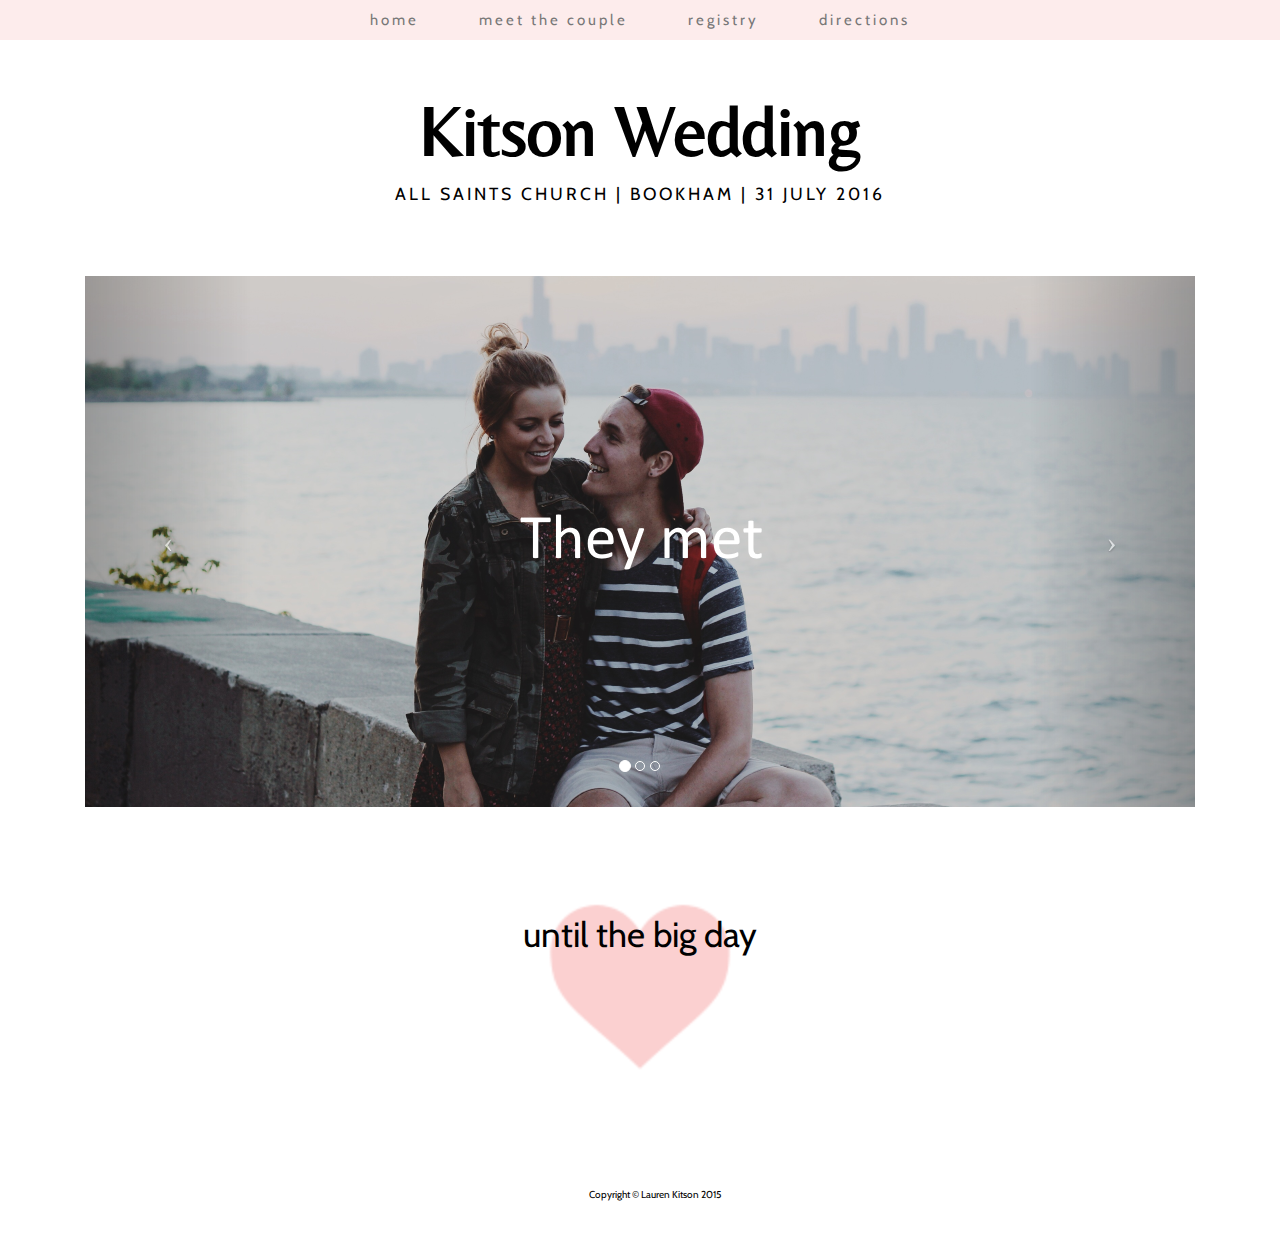
<file: index.html>
<!DOCTYPE html>
<html lang="en">

<head>

    <meta charset="utf-8">
    <meta http-equiv="X-UA-Compatible" content="IE=edge">
    <meta name="viewport" content="width=device-width, initial-scale=1">
    <meta name="description" content="">
    <meta name="author" content="">

    <title>James and Olivia | Wedding</title>

    <!-- Bootstrap Core CSS -->
    <link href="css/bootstrap.min.css" rel="stylesheet">

    <!-- Custom CSS -->
    <link href="css/business-casual.css" rel="stylesheet">
    <link href="css/main.css" rel="stylesheet">

    <!-- Fonts -->
    <link href='http://fonts.googleapis.com/css?family=Cabin:400,400italic' rel='stylesheet' type='text/css'>
    <link href="http://fonts.googleapis.com/css?family=Josefin+Slab:100,300,400,600,700,100italic,300italic,400italic,600italic,700italic" rel="stylesheet" type="text/css">
    <link href='http://fonts.googleapis.com/css?family=Belleza' rel='stylesheet' type='text/css'>

    <!-- HTML5 Shim and Respond.js IE8 support of HTML5 elements and media queries -->
    <!-- WARNING: Respond.js doesn't work if you view the page via file:// -->
    <!--[if lt IE 9]>
        <script src="https://oss.maxcdn.com/libs/html5shiv/3.7.0/html5shiv.js"></script>
        <script src="https://oss.maxcdn.com/libs/respond.js/1.4.2/respond.min.js"></script>
    <![endif]-->

</head>

<script>document.write('<script src="http://' + (location.host || 'localhost').split(':')[0] + ':35729/livereload.js?snipver=1"></' + 'script>')</script>

<body>

    <!-- Navigation -->
    <nav class="navbar navbar-default nav-des" role="navigation">
        <div class="container">
            <!-- Brand and toggle get grouped for better mobile display -->
            <div class="navbar-header">
                <button type="button" class="navbar-toggle" data-toggle="collapse" data-target="#bs-example-navbar-collapse-1">
                    <span class="sr-only">Toggle navigation</span>
                    <span class="icon-bar"></span>
                    <span class="icon-bar"></span>
                    <span class="icon-bar"></span>
                </button>
                <!-- navbar-brand is hidden on larger screens, but visible when the menu is collapsed -->
                <a class="navbar-brand" href="index.html">Kitson Wedding</a>
            </div>
            <!-- Collect the nav links, forms, and other content for toggling -->
            <div class="collapse navbar-collapse" id="bs-example-navbar-collapse-1">
                <ul class="nav navbar-nav">
                    <li>
                        <a href="index.html">Home</a>
                    </li>
                    <li>
                        <a href="meet.html">Meet the couple</a>
                    </li>
                    <li>
                        <a href="registry.html">Registry</a>
                    </li>
                    <li>
                        <a href="directions.html">Directions</a>
                    </li>
                </ul>
            </div>
            <!-- /.navbar-collapse -->
        </div>
        <!-- /.container -->
    </nav>

    <div class="brand">Kitson Wedding</div>
    <div class="address-bar">All Saints Church | Bookham | 31 July 2016</div>

    <div class="container">

        <div class="row">
            <div class="box">
                <div class="col-lg-12 text-center">
                    <div id="carousel-example-generic" class="carousel slide">
                        <!-- Indicators -->
                        <ol class="carousel-indicators hidden-xs">
                            <li data-target="#carousel-example-generic" data-slide-to="0" class="active"></li>
                            <li data-target="#carousel-example-generic" data-slide-to="1"></li>
                            <li data-target="#carousel-example-generic" data-slide-to="2"></li>
                        </ol>

                        <!-- Wrapper for slides -->
                        <div class="carousel-inner">
                            <div class="item active">
                                <img class="img-responsive img-full" src="img/photos/carouselOne.png" alt=""></img>
                            </div>
                            <div class="item">
                                <img class="img-responsive img-full" src="img/photos/carouselTwo.png" alt=""></img>
                            </div>
                            <div class="item">
                                <img class="img-responsive img-full" src="img/photos/carouselThree.png" alt="">
                            </div>
                        </div>

                        <!-- Controls -->
                        <a class="left carousel-control" href="#carousel-example-generic" data-slide="prev">
                            <span class="icon-prev"></span>
                        </a>
                        <a class="right carousel-control" href="#carousel-example-generic" data-slide="next">
                            <span class="icon-next"></span>
                        </a>
                    </div>
                </div>
            </div>
        </div>

        <div class="row">
			<div class="box">
				<div class="col-lg-12 text-center">
					<div id="heart">
                        <span class="heart-text">
                            <h1>
                                <span id="countdown"></span>
                            </h1>
                            <p>until the big day</p>
                        </span>
					</div>											  
			    </div>
            </div>
		</div>
    <!-- /.container -->

    <footer>
        <div class="container">
            <div class="row">
                <div class="col-lg-12 text-center">
                    <p>Copyright &copy; Lauren Kitson 2015</p>
                </div>
            </div>
        </div>
    </footer>

    <!-- jQuery -->
    <script src="js/jquery.js"></script>

    <!-- Bootstrap Core JavaScript -->
    <script src="js/bootstrap.min.js"></script>

    <!-- Script to Activate the Carousel -->
    <script>
    $('.carousel').carousel({
        interval: 5000 //changes the speed
    })
    </script>

    <script type="text/javascript">
    var clock = $('.clock').FlipClock(3600 * 24 * 3, {
        clockFace: 'DailyCounter',
        countdown: true,
        showSeconds: false
    });
    </script>

    <script type="text/javascript">
    // set the date we're counting down to
    var target_date = new Date("Jul 31, 2016").getTime();
 
    // variables for time units
    var days, hours, minutes, seconds;
     
    // get tag element
    var countdown = document.getElementById("countdown");
     
    // update the tag with id "countdown" every 1 second
    setInterval(function () {
     
    // find the amount of "seconds" between now and target
    var current_date = new Date().getTime();
    var seconds_left = (target_date - current_date) / 1000;
 
    // do some time calculations
    days = parseInt(seconds_left / 86400);
    seconds_left = seconds_left % 86400;
     
    hours = parseInt(seconds_left / 3600);
    seconds_left = seconds_left % 3600;
     
    minutes = parseInt(seconds_left / 60);
    seconds = parseInt(seconds_left % 60);
     
    // format countdown string + set tag value
    countdown.innerHTML = days ;  
     
    }, 1000);
    </script>

</body>

</html>
</file>
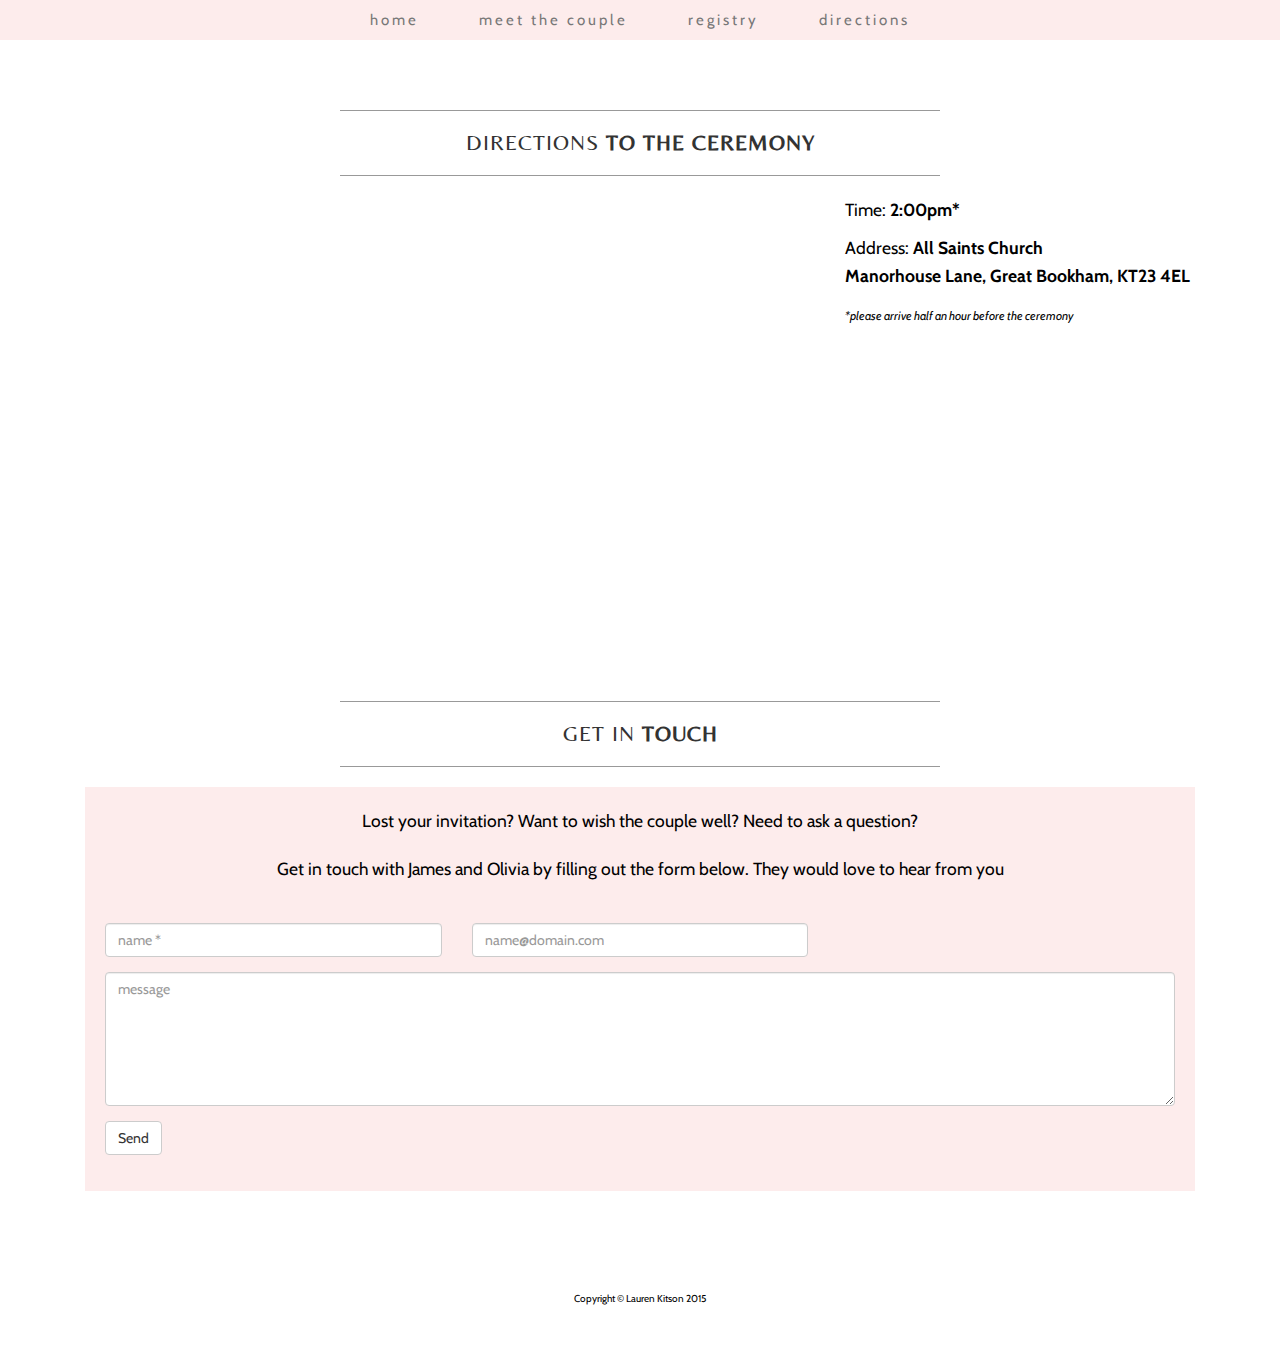
<file: directions.html>
﻿<!DOCTYPE html>
<html lang="en">

<head>

    <meta charset="utf-8">
    <meta http-equiv="X-UA-Compatible" content="IE=edge">
    <meta name="viewport" content="width=device-width, initial-scale=1">
    <meta name="description" content="">
    <meta name="author" content="">

    <title>James and Olivia | Wedding</title>

    <!-- Bootstrap Core CSS -->
    <link href="css/bootstrap.min.css" rel="stylesheet">
	<link href="contact.php">
    <!-- Custom CSS -->
    <link href="css/business-casual.css" rel="stylesheet">
    <link href="css/main.css" rel="stylesheet">

    <!-- Fonts -->
    <link href='http://fonts.googleapis.com/css?family=Cabin:400,400italic' rel='stylesheet' type='text/css'>
    <link href="http://fonts.googleapis.com/css?family=Josefin+Slab:100,300,400,600,700,100italic,300italic,400italic,600italic,700italic" rel="stylesheet" type="text/css">
    <link href='http://fonts.googleapis.com/css?family=Belleza' rel='stylesheet' type='text/css'>

    <!-- HTML5 Shim and Respond.js IE8 support of HTML5 elements and media queries -->
    <!-- WARNING: Respond.js doesn't work if you view the page via file:// -->
    <!--[if lt IE 9]>
        <script src="https://oss.maxcdn.com/libs/html5shiv/3.7.0/html5shiv.js"></script>
        <script src="https://oss.maxcdn.com/libs/respond.js/1.4.2/respond.min.js"></script>
    <![endif]-->

</head>

<body>

    <!-- Navigation -->
    <nav class="navbar navbar-default nav-des" role="navigation">
        <div class="container">
            <!-- Brand and toggle get grouped for better mobile display -->
            <div class="navbar-header">
                <button type="button" class="navbar-toggle" data-toggle="collapse" data-target="#bs-example-navbar-collapse-1">
                    <span class="sr-only">Toggle navigation</span>
                    <span class="icon-bar"></span>
                    <span class="icon-bar"></span>
                    <span class="icon-bar"></span>
                </button>
                <!-- navbar-brand is hidden on larger screens, but visible when the menu is collapsed -->
                <a class="navbar-brand" href="index.html">Kitson Wedding</a>
            </div>
            <!-- Collect the nav links, forms, and other content for toggling -->
            <div class="collapse navbar-collapse" id="bs-example-navbar-collapse-1">
                <ul class="nav navbar-nav">
                    <li>
                        <a href="index.html">Home</a>
                    </li>
                    <li>
                        <a href="meet.html">Meet the couple</a>
                    </li>
                    <li>
                        <a href="registry.html">Registry</a>
                    </li>
                    <li>
                        <a href="directions.html">Directions</a>
                    </li>
                </ul>
            </div>
            <!-- /.navbar-collapse -->
        </div>
        <!-- /.container -->
    </nav>

    <div class="container">

        <div class="row">
            <div class="box">
                <div class="col-lg-12">
                    <hr>
                    <h2 class="intro-text text-center">Directions
                        <strong>to the ceremony</strong>
                    </h2>
                    <hr>
                </div>
                <div class="col-md-8">
                    <!-- Embedded Google Map using an iframe - to select your location find it on Google maps and paste the link as the iframe src. If you want to use the Google Maps API instead then have at it! -->
                    <iframe width="100%" height="400" frameborder="0" scrolling="no" marginheight="0" marginwidth="0" src="https://www.google.com/maps/embed?pb=!1m18!1m12!1m3!1d2495.9981465854817!2d-0.39102239999999994!3d51.27435319999999!2m3!1f0!2f0!3f0!3m2!1i1024!2i768!4f13.1!3m3!1m2!1s0x4875de121f53ed7d%3A0x3e0d0c5af59ba7c2!2sAll+Saints+Church!5e0!3m2!1sen!2suk!4v1439845186872"></iframe>
                </div>
                <div class="col-md-4 directions-text">
                    <p>Time:
						<strong>2:00pm*</strong>
					</p>
                    <p>Address:
                        <strong>All Saints Church
                            <br>Manorhouse Lane, Great Bookham, KT23 4EL</strong>
                    </p>
					<p>
						<em><span class="footnote">*please arrive half an hour before the ceremony</span></em>
					</p>
											
                </div>
                <div class="clearfix"></div>
            </div>
        </div>

        <div class="row">
            <div class="box">
                <div class="col-lg-12 white-space">
                    <hr>
                    <h2 class="intro-text text-center">Get in 
                        <strong>touch</strong>
                    </h2>
                    <hr>
					<div class="contact-background">
						<p id="first-line-contact">Lost your invitation? Want to wish the couple well? Need to ask a question?</p>
						<p>Get in touch with James and Olivia by filling out the form below. They would love to hear from you</p>
						<!-- Contact -->
						<form id="contact-form"  role="form" action="contact.php" method="post">
							<div class="row contact">

								<!-- Name -->
								<div class="form-group col-lg-4">
									<input tabindex="1" class="form-control" type="text" id="name"  name="name" required placeholder="name *" title="name" />
									
								</div>
								<!-- Email -->
								<div class="form-group col-lg-4">
									<input tabindex="2" class="form-control" type="email" id="email" name="email" required placeholder="name@domain.com" title="name@domain.com" />
									
								</div>
								<!-- Message -->
								<div class="form-group col-lg-12">
									<textarea tabindex="3" class="form-control" id="message" required placeholder="message"  rows="6"></textarea>
									        
								</div>
								<!-- Submit button -->
								<div class="form-group col-lg-12">
									<button tabindex="4" type="submit" class="btn btn-default">Send</button>
								</div>
								<div class="form-group">
									<div class="col-sm-10 col-sm-offset-2">
									<?php echo $result;?> 
									</div>
								</div>
							</div>
						</form>
					</div>
                </div>
            </div>
        </div>

    </div>
    <!-- /.container -->

    <footer>
        <div class="container">
            <div class="row">
                <div class="col-lg-12 text-center">
                    <p>Copyright &copy; Lauren Kitson 2015</p>
                </div>
            </div>
        </div>
    </footer>

    <!-- jQuery -->
    <script src="js/jquery.js"></script>

    <!-- Bootstrap Core JavaScript -->
    <script src="js/bootstrap.min.js"></script>
	
	<!-- Form validity event -->
	<script>
	var email = document.getElementById("id");

	email.addEventListener("keyup", function (event) {
		if(email.validity.typeMismatch) {
		  email.setCustomValidity("I expect an e-mail, darling!");
		} else {
		  email.setCustomValidity("");
		}
	});
	</script>
	
</body>

</html>
</file>
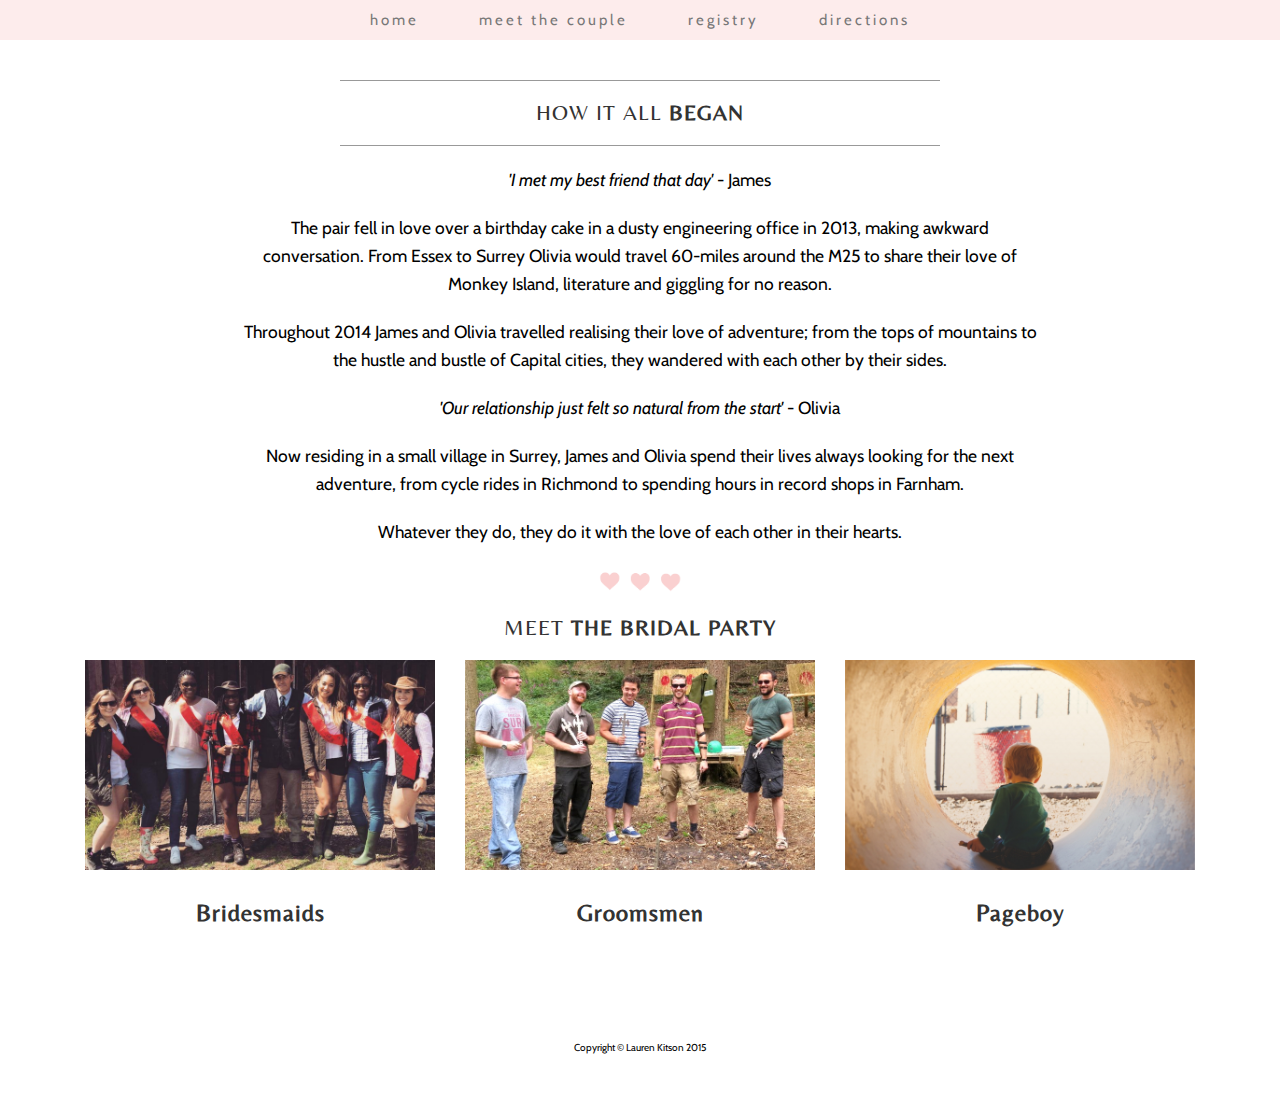
<file: meet.html>
<!DOCTYPE html>
<html lang="en">

<head>

    <meta charset="utf-8">
    <meta http-equiv="X-UA-Compatible" content="IE=edge">
    <meta name="viewport" content="width=device-width, initial-scale=1">
    <meta name="description" content="">
    <meta name="author" content="">

    <title>James and Olivia | Wedding</title>

    <!-- Bootstrap Core CSS -->
    <link href="css/bootstrap.min.css" rel="stylesheet">

    <!-- Custom CSS -->
    <link href="css/business-casual.css" rel="stylesheet">
    <link href="css/main.css" rel="stylesheet">

    <!-- Fonts -->
    <link href='http://fonts.googleapis.com/css?family=Cabin:400,400italic' rel='stylesheet' type='text/css'>
    <link href="http://fonts.googleapis.com/css?family=Josefin+Slab:100,300,400,600,700,100italic,300italic,400italic,600italic,700italic" rel="stylesheet" type="text/css">
    <link href='http://fonts.googleapis.com/css?family=Belleza' rel='stylesheet' type='text/css'>

    <!-- HTML5 Shim and Respond.js IE8 support of HTML5 elements and media queries -->
    <!-- WARNING: Respond.js doesn't work if you view the page via file:// -->
    <!--[if lt IE 9]>
        <script src="https://oss.maxcdn.com/libs/html5shiv/3.7.0/html5shiv.js"></script>
        <script src="https://oss.maxcdn.com/libs/respond.js/1.4.2/respond.min.js"></script>
    <![endif]-->

</head>

<body>

    <!-- Navigation -->
    <nav class="navbar navbar-default nav-des" role="navigation">
        <div class="container">
            <!-- Brand and toggle get grouped for better mobile display -->
            <div class="navbar-header">
                <button type="button" class="navbar-toggle" data-toggle="collapse" data-target="#bs-example-navbar-collapse-1">
                    <span class="sr-only">Toggle navigation</span>
                    <span class="icon-bar"></span>
                    <span class="icon-bar"></span>
                    <span class="icon-bar"></span>
                </button>
                <!-- navbar-brand is hidden on larger screens, but visible when the menu is collapsed -->
                <a class="navbar-brand" href="index.html">Kitson Wedding</a>
            </div>
            <!-- Collect the nav links, forms, and other content for toggling -->
            <div class="collapse navbar-collapse" id="bs-example-navbar-collapse-1">
                <ul class="nav navbar-nav">
                    <li>
                        <a href="index.html">Home</a>
                    </li>
                    <li>
                        <a href="meet.html">Meet the couple</a>
                    </li>
                    <li>
                        <a href="registry.html">Registry</a>
                    </li>
                    <li>
                        <a href="directions.html">Directions</a>
                    </li>
                </ul>
            </div>
            <!-- /.navbar-collapse -->
        </div>
        <!-- /.container -->
    </nav>

    <div class="container">

        <div class="row">
            <div class="box" id="meet">
                <div class="col-lg-12">
                    <hr>
                    <h2 class="intro-text text-center">How it all  
                        <strong>began</strong>
                    </h2>
                    <hr>
                </div>
                <div class="col-md-12 center">
                    <div class="white-space">
						<p><em>'I met my best friend that day'</em> - James </p>
					</div>
                    <div class="white-space">
						<p>The pair fell in love over a birthday cake in a dusty engineering office in 2013, making awkward conversation. From Essex to Surrey Olivia would travel 60-miles around the M25 to share their love of Monkey Island, literature and giggling for no reason.</p>
					</div>
					<div class="white-space">
						<p>Throughout 2014 James and Olivia travelled realising their love of adventure; from the tops of mountains to the hustle and bustle of Capital cities, they wandered with each other by their sides.</p>
					</div>
					<div class='white-space'>
						<p><em>'Our relationship just felt so natural from the start'</em> - Olivia </p>
					</div>
                    <div class="white-space">
						<p>Now residing in a small village in Surrey, James and Olivia spend their lives always looking for the next adventure, from cycle rides in Richmond to spending hours in record shops in Farnham.</p>
					</div>
					<div class="white-space">
						<p>Whatever they do, they do it with the love of each other in their hearts.</p>
					</div>
                </div>
                <div class="clearfix"></div>
            </div>
        </div>
		
		<div class="col-sm-12">
			<img class="img-responsive heart-motif" src="img/bg/heart-decor.png" alt="Heart motif">
		</div>

        <div class="row">
            <div class="box">
                <div class="col-lg-12">
                    <h2 class="intro-text text-center">Meet
                        <strong>The bridal party</strong>
                    </h2>
                </div>
                <div class="col-sm-4 text-center">
                    <img class="img-responsive" src="img/photos/bridesmaids.jpg" alt="The bridesmaids">
					<div class="grow">
						<h3>Bridesmaids</h3>
						<p>Olivia picked six of the greatest people she's ever met. From primary school to university, these group of ladies have always been there for her.</p>
					</div>
                </div>
                <div class="col-sm-4 text-center">
                    <img class="img-responsive" src="img/photos/groomsmen.jpg" alt="The groomsmen">
					<div class="grow">
						<h3>Groomsmen</h3>
						<p>James has known Jon, John, Alex and Ross since they were all 14 years old. This group of kind and witty guys were the only ones for the job.</p>
					</div>
                </div>
                <div class="col-sm-4 text-center">
                    <img class="img-responsive" src="img/photos/pageboy.jpg" alt="The pageboy">
                    <div class="grow">
					<h3>Pageboy</h3>
					<p>This tenacious toddler is Olivia's cousin. His adorable looks and charming nature was an obvious choice to carry the rings down the aisle.</p>
					</div>
                </div>
                <div class="clearfix"></div>
            </div>
        </div>

    </div>
    <!-- /.container -->

    <footer>
        <div class="container">
            <div class="row">
                <div class="col-lg-12 text-center">
                    <p>Copyright &copy; Lauren Kitson 2015</p>
                </div>
            </div>
        </div>
    </footer>

    <!-- jQuery -->
    <script src="js/jquery.js"></script>

    <!-- Bootstrap Core JavaScript -->
    <script src="js/bootstrap.min.js"></script>

</body>

</html>
</file>
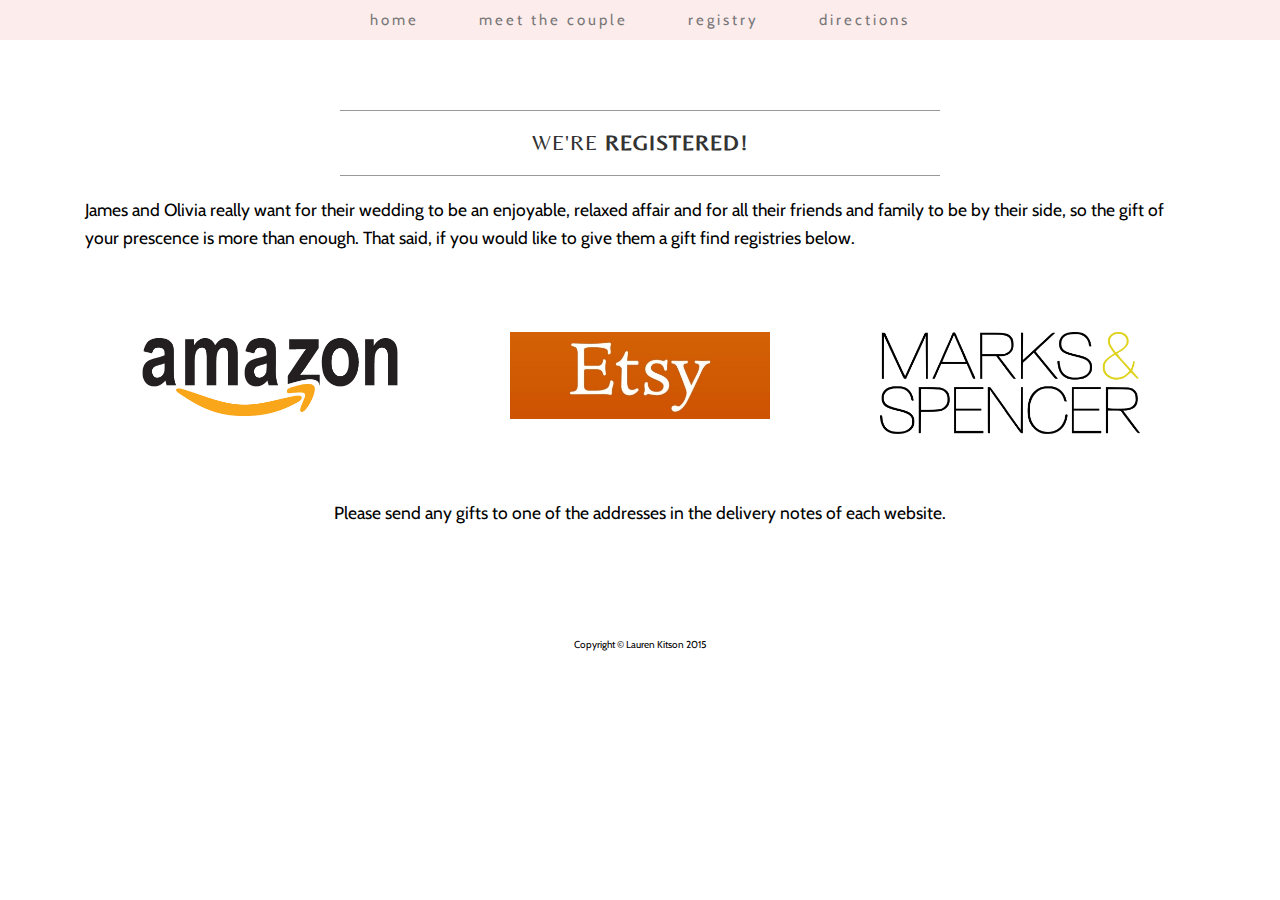
<file: registry.html>
<!DOCTYPE html>
<html lang="en">

<head>

    <meta charset="utf-8">
    <meta http-equiv="X-UA-Compatible" content="IE=edge">
    <meta name="viewport" content="width=device-width, initial-scale=1">
    <meta name="description" content="">
    <meta name="author" content="">

    <title>James and Olivia | Wedding</title>

    <!-- Bootstrap Core CSS -->
    <link href="css/bootstrap.min.css" rel="stylesheet">

    <!-- Custom CSS -->
    <link href="css/business-casual.css" rel="stylesheet">
    <link href="css/main.css" rel="stylesheet">

    <!-- Fonts -->
    <link href='http://fonts.googleapis.com/css?family=Cabin:400,400italic' rel='stylesheet' type='text/css'>
    <link href="http://fonts.googleapis.com/css?family=Josefin+Slab:100,300,400,600,700,100italic,300italic,400italic,600italic,700italic" rel="stylesheet" type="text/css">
    <link href='http://fonts.googleapis.com/css?family=Belleza' rel='stylesheet' type='text/css'>

    <!-- HTML5 Shim and Respond.js IE8 support of HTML5 elements and media queries -->
    <!-- WARNING: Respond.js doesn't work if you view the page via file:// -->
    <!--[if lt IE 9]>
        <script src="https://oss.maxcdn.com/libs/html5shiv/3.7.0/html5shiv.js"></script>
        <script src="https://oss.maxcdn.com/libs/respond.js/1.4.2/respond.min.js"></script>
    <![endif]-->

</head>

<body>

    <!-- Navigation -->
    <nav class="navbar navbar-default nav-des" role="navigation">
        <div class="container">
            <!-- Brand and toggle get grouped for better mobile display -->
            <div class="navbar-header">
                <button type="button" class="navbar-toggle" data-toggle="collapse" data-target="#bs-example-navbar-collapse-1">
                    <span class="sr-only">Toggle navigation</span>
                    <span class="icon-bar"></span>
                    <span class="icon-bar"></span>
                    <span class="icon-bar"></span>
                </button>
                <!-- navbar-brand is hidden on larger screens, but visible when the menu is collapsed -->
                <a class="navbar-brand" href="index.html">Kitson Wedding</a>
            </div>
            <!-- Collect the nav links, forms, and other content for toggling -->
            <div class="collapse navbar-collapse" id="bs-example-navbar-collapse-1">
                <ul class="nav navbar-nav">
                    <li>
                        <a href="index.html">Home</a>
                    </li>
                    <li>
                        <a href="meet.html">Meet the couple</a>
                    </li>
                    <li>
                        <a href="registry.html">Registry</a>
                    </li>
                    <li>
                        <a href="directions.html">Directions</a>
                    </li>
                </ul>
            </div>
            <!-- /.navbar-collapse -->
        </div>
        <!-- /.container -->
    </nav>

    <div class="container">

        <div class="row">
            <div class="box">
                <div class="col-lg-12">
                    <hr>
                    <h2 class="intro-text text-center">We're
                        <strong>registered!</strong>
                    </h2>
                    <hr>
                    <p class="white-space">James and Olivia really want for their wedding to be an enjoyable, relaxed affair and for all their friends and family to be by their side, so the gift of your prescence is more than enough. That said, if you would like to give them a gift find registries below.</p>
                </div>
                <div class="col-lg-12 registry-contain">
                <div class="col-lg-4 text-center">
                    <!--<img class="img-responsive img-border img-full" src="img/Jameslewis.png" alt=""> -->
                    <div>
                    <a href="http://www.amazon.co.uk/gp/registry/search.html/ref=cm_wed_ln_fnd?ie=UTF8&type=wedding" target="_blank">
                        <img class="img-responsive full-img logo" src="img/logos/amazon_logo.png" alt="Amazon Logo"></img>
                    </a>
                    </div>
                </div>
                
                <div class="col-lg-4 text-center">
                    <div>
                    <a href="https://www.etsy.com/uk/registry/?ref=ftr" target="_blank">
                        <img class="img-responsive full-img logo" src="img/logos/etsy-logo.jpg" alt="Etsy Logo"></img>
                    </a>    
                    </div>
                </div>

                <div class="col-lg-4 text-center">
                    <div>
                    <a href="https://www.marksandspencer.com/webapp/wcs/stores/servlet/MSOrderTrackingFormCmd?catalogId=10051&langId=-24&storeId=10151&krypto=78toGyPjL6BK%2B7owH8ky%2F0kCZIxPJCpcWeq1UelcFiKVVTSdfRWPYOTyevoDxTv9T%2Bgu4iBJGh7S%0ATYtE8ptsNQ%3D%3D&ddkey=http:MSOrderTrackingFormCmd" target="_blank">
                        <img class="img-responsive full-img logo" src="img/logos/mands_logo.png" alt="Etsy Logo"></img>
                    </a>
                    </div>
                </div>

                <div class="col-lg-12 text-center bottom-text">
                <p>Please send any gifts to one of the addresses in the delivery notes of each website.</p>
                </div>

                </div>
                
                
            </div>
        </div>

    </div>
    <!-- /.container -->

    <footer>
        <div class="container">
            <div class="row">
                <div class="col-lg-12 text-center">
                    <p>Copyright &copy; Lauren Kitson 2015</p>
                </div>
            </div>
        </div>
    </footer>

    <!-- jQuery -->
    <script src="js/jquery.js"></script>

    <!-- Bootstrap Core JavaScript -->
    <script src="js/bootstrap.min.js"></script>

</body>

</html>
</file>
<file: css/main.css>
@charset 'utf-8';

/*****************************
********* GENERAL *********
******************************/

body {
    font-family: 'Cabin', sans-serif;
    background: url('') no-repeat center center fixed;
    -webkit-background-size: cover;
    -moz-background-size: cover;
    background-size: cover;
    -o-background-size: cover;
}

::selection, ::-moz-selection {
	background-color: rgba(251, 208, 208, 0.4);
}

.white-space p {
	text-align: center;
	padding-bottom: 20px;
	max-width: 800px;
	margin: 0 auto;
}

.bottom-text {
	margin-top: 45px;
}

hr {
	max-width: 600px;
}

.countdown-area h1 {
	text-align: center;
	font-size: 60px;
	z-index: 1;
}

.countdown-area p {
	text-align: center;
	font-size: 40px;
}
	
#heart {
	height: 200px;
	background: url(../img/bg/heart-icon1.png) center no-repeat ;
	background-size: contain;
	overflow: auto;
}

.heart-text {
	display: block;
	margin: auto 0;
	font-size: 28px;
}

.heart-text h1 {
	font-size: 70px;
}

.directions-text p {
	margin-bottom: 10px;
}

.grow {
	padding: 5px 5px 5px 5px;
	height: 60px;
	margin: 5px 1% 5px 1%;
	position: relative;
	transition: height 0.5s;
	-webkit-transition: height 0.5s;
	text-align: center;
	overflow: hidden;
	font-size: 10px;
}

.grow:hover {
	height: 145px;
}

#meet {
	padding: 0px;
	margin-bottom: 0px;
}

/*************************
********* TEXT **********
**************************/

h1, h2, h3 {
	font-family: 'Belleza', sans-serif;
	text-transform: none;
}

.intro-text {
	font-size: 22px;
	margin-top: 20px;
	margin-bottom: 20px;
}

.brand {
	font-family: 'Belleza', sans-serif;
	color: #000;
	text-shadow: none;
}

.address-bar {
	color: #000;
	text-shadow: none;
}

.footnote {
	font-size: 12px;
}

/******************************
******* NAVIGATION ********
******************************/

.navbar a {
	font-family: 'Cabin', sans-serif;
	text-transform: lowercase;
}

.navbar-default {
	background: rgba(251, 208, 208, 0.4);
}

.directions-text p {
	text-align: left;
}

.circle {
	border-radius: 12px 6px 12px 6px;
	background: grey;
	padding: 5px;
	line-height: 3px;
}

.nav li a {
	padding: 11px;
	padding-left: 30px;
	padding-right: 30px;
	font-size: 15px;
}

/****************************
********* IMAGES **********
*****************************/

.logo {
	margin: 0 auto;
	max-width: 300px;
	padding: 20px;
}

.registry-contain {
	margin-top: 50px;
}

.contact-background {
	background-color: rgba(251, 208, 208, 0.4); 
}

.placeholder {
	font-size: 15px;
}

.heart {
	position: absolute;
	z-index: -1;
	top: -27px;
	left: 65px;
}

.heart-motif {
	max-width: 100px;
	margin: 0 auto;
}

iframe {
	border-radius: 30px;
}

/***************************************
********* CONTACT FORM **********
***************************************/
/* 
p > label {
	display: block;
}

input[type=text],
input[type=email],
textarea
{
	-webkit-appearance: none;
  
	  width : 100%;
	  border: 1px solid #333;
	  margin: 0;
	  
	  font-family: inherit;
	  font-size: 90%;
	  
	  -moz-box-sizing: border-box;
	  box-sizing: border-box;
}

input:invalid {
	background-color: rgba(251, 208, 208, 0.4);
}

input:focus:invalid {
	outline: none;
}
*/

.contact {
	padding: 20px;
}

#first-line-contact {
	padding-top: 20px;
}

#button {
    transition: all 0.3s ease-out 0s;
    white-space: nowrap;
    background: #fff none repeat scroll 0% 0%;
    color: #000;
    font-weight: 400;
    padding: 5px 15px;
    margin: 0px 10px;
	border: solid 5px rgb(251, 208, 208);
    border-radius: 5px;
    font-size: 1.2rem;
    text-align: right;
}
input.data:required {
	background-color: rgba(251, 208, 208, 0.04);
}

input.data:focus {
	background-color: rgba(255,255,255 0.8);
	border: 4px solid rgba(251, 208, 208, 1);
}

/*****************************
********* FOOTER **********
*****************************/
footer p {
	font-size: 10px;
}
</file>
<file: css/business-casual.css>
/*!
 * Start Bootstrap - Business Casual Bootstrap Theme (http://startbootstrap.com)
 * Code licensed under the Apache License v2.0.
 * For details, see http://www.apache.org/licenses/LICENSE-2.0.
 */

body {
    font-family: "Open Sans","Helvetica Neue",Helvetica,Arial,sans-serif;
    background: url('../img/bg.jpg') no-repeat center center fixed;
    -webkit-background-size: cover;
    -moz-background-size: cover;
    background-size: cover;
    -o-background-size: cover;
}

h1,
h2,
h3,
h4,
h5,
h6 {
    text-transform: uppercase;
    font-family: "Josefin Slab","Helvetica Neue",Helvetica,Arial,sans-serif;
    font-weight: 700;
    letter-spacing: 1px;
}

p {
    font-size: 1.25em;
    line-height: 1.6;
    color: #000;
}

hr {
    max-width: 400px;
    border-color: #999999;
}

.brand,
.address-bar {
    display: none;
}

.navbar-brand {
    text-transform: uppercase;
    font-weight: 900;
    letter-spacing: 2px;
}

.navbar-nav {
    text-transform: uppercase;
    font-weight: 400;
    letter-spacing: 3px;
}

.img-full {
    min-width: 100%;
}

.brand-before,
.brand-name {
    text-transform: capitalize;
}

.brand-before {
    margin: 15px 0;
}

.brand-name {
    margin: 0;
    font-size: 4em;
}

.tagline-divider {
    margin: 15px auto 3px;
    max-width: 250px;
    border-color: #999999;
}

.box {
    margin-bottom: 20px;
    padding: 30px 15px;
    background: #fff;
    background: rgba(255,255,255,0.9);
}

.intro-text {
    text-transform: uppercase;
    font-size: 1.25em;
    font-weight: 400;
    letter-spacing: 1px;
}

.img-border {
    float: none;
    margin: 0 auto 0;
    border: #999999 solid 1px;
}

.img-left {
    float: none;
    margin: 0 auto 0;
}

footer {
    background: #fff;
    background: rgba(255,255,255,0.9);
}

footer p {
    margin: 0;
    padding: 50px 0;
}

@media screen and (min-width:768px) {
    .brand {
        display: inherit;
        margin: 0;
        padding: 30px 0 10px;
        text-align: center;
        text-shadow: 1px 1px 2px rgba(0,0,0,0.5);
        font-family: "Josefin Slab","Helvetica Neue",Helvetica,Arial,sans-serif;
        font-size: 5em;
        font-weight: 700;
        line-height: normal;
        color: #fff;
    }

    .top-divider {
        margin-top: 0;
    }

    .img-left {
        float: left;
        margin-right: 25px;
    }

    .address-bar {
        display: inherit;
        margin: 0;
        padding: 0 0 40px;
        text-align: center;
        text-shadow: 1px 1px 2px rgba(0,0,0,0.5);
        text-transform: uppercase;
        font-size: 1.25em;
        font-weight: 400;
        letter-spacing: 3px;
        color: #fff;
    }

    .navbar {
        border-radius: 0;
    }

    .navbar-header {
        display: none;
    }

    .navbar {
        min-height: 0;
    }

    .navbar-default {
        border: none;
        background: #fff;
        background: rgba(255,255,255,0.9);
    }

    .nav>li>a {
        padding: 35px;
    }

    .navbar-nav>li>a {
        line-height: normal;
    }

    .navbar-nav {
        display: table;
        float: none;
        margin: 0 auto;
        table-layout: fixed;
        font-size: 1.25em;
    }
}

@media screen and (min-width:1200px) {
    .box:after {
        content: '';
        display: table;
        clear: both;
    }
}
</file>
